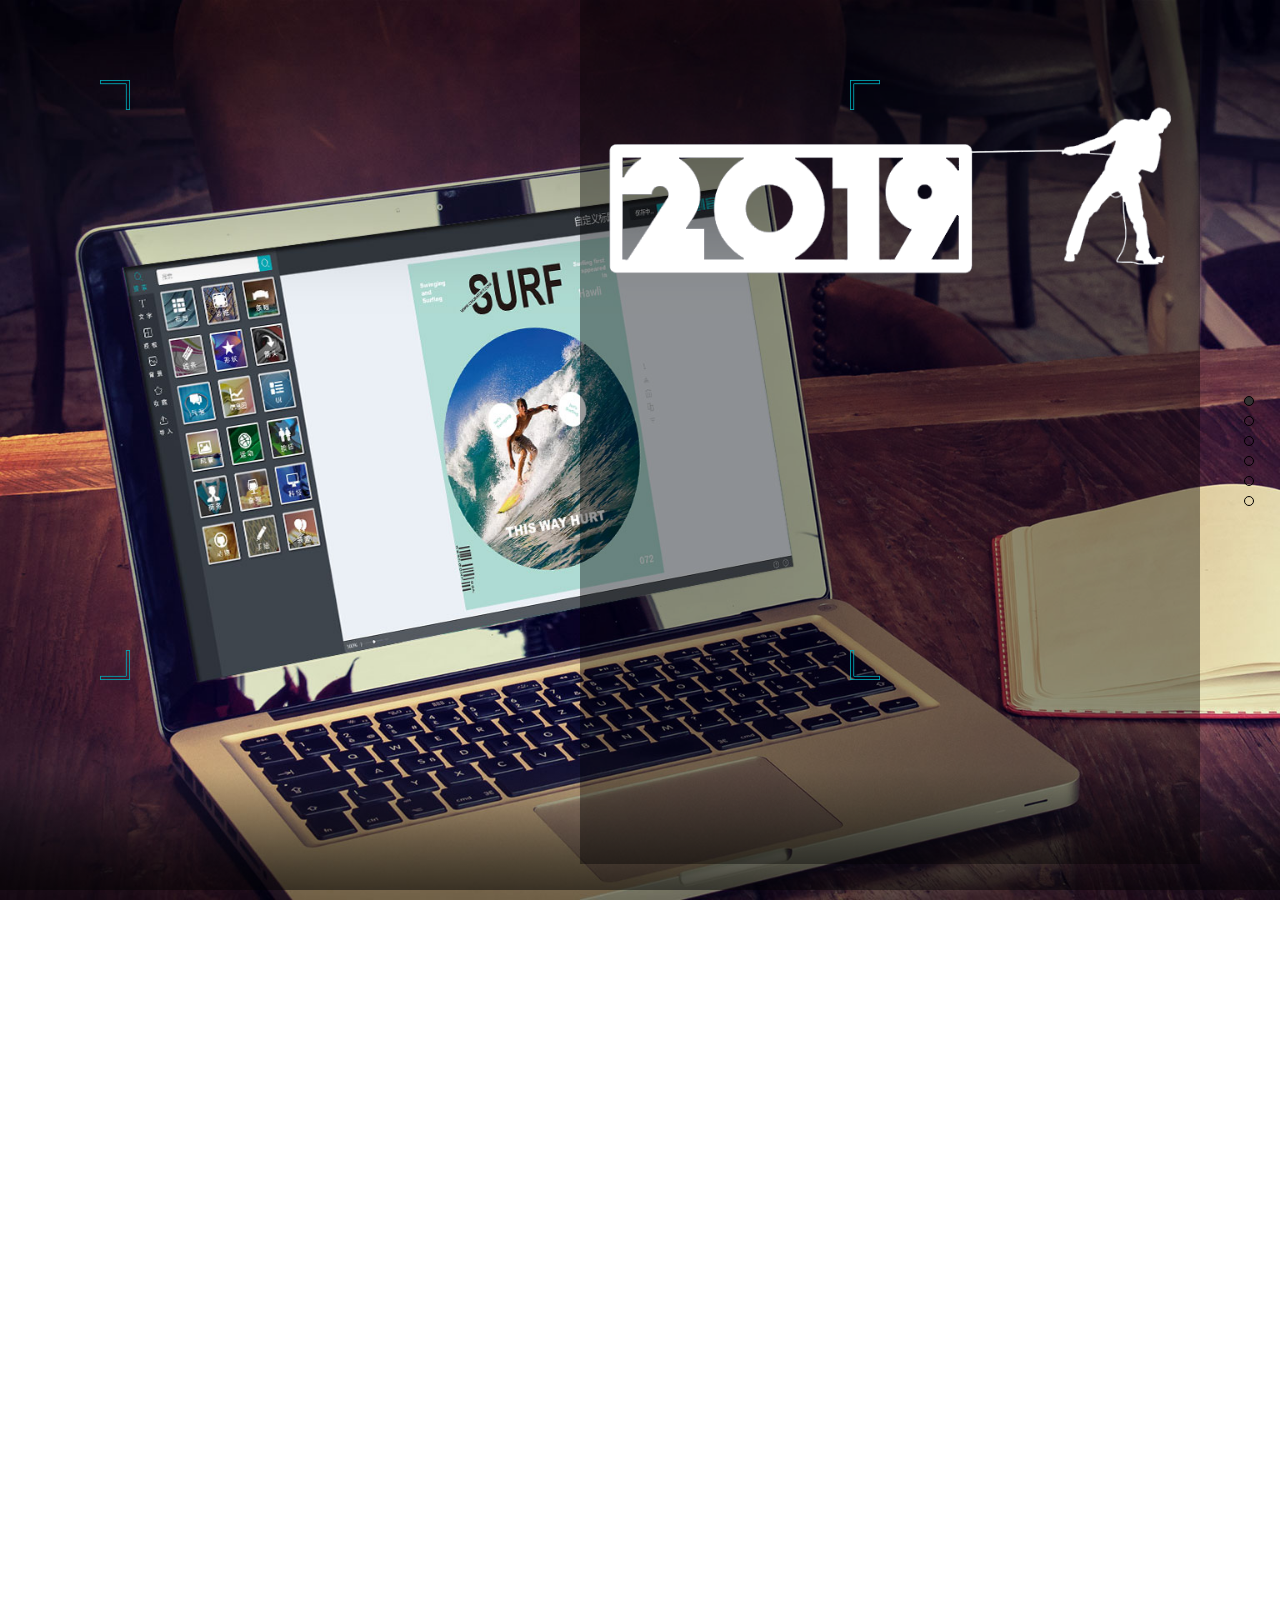
<file: fullpage_pro/index.html>
<!DOCTYPE html>
<html lang="en">

<head>
    <meta charset="UTF-8">
    <meta name="viewport" content="width=device-width, initial-scale=1.0">
    <meta http-equiv="X-UA-Compatible" content="ie=edge">
    <title>Document</title>

    <!-- 导入fullapge.css -->
    <link rel="stylesheet" href="css/fullpage.css">
    <!-- jQuery -->
    <script src="js/jquery.min.js"></script>
    <!-- fullpage.js -->
    <script src="js/jquery.fullPage.min.js"></script>
    <!-- index.js -->
    <script src="js/index.js"></script>
    <!-- index.css -->
    <link rel="stylesheet" href="css/index.css">

</head>

<body>
    <div id="ddd">
        <!-- 第一页start -->
        <div class="section section1">
            <div class="one">
                <div class="lpage1img1 lpage1">
                    <img src="images/1.png" alt="">
                </div>
                <div class="lpage1img2 lpage1">
                    <img src="images/2.png" alt="">

                </div>
                <div class="lpage1img3 lpage1">
                    <img src="images/3.png" alt="">

                </div>
                <div class="lpage1img4 lpage1">
                    <img src="images/4.png" alt="">

                </div>
                <div class="lpage1Right adjustAuto">
                    <div class="logo adjustAuto"><img src="images/logo1.png" alt=""></div>
                    <div class="lpage1text1">
                        <h2 style="display: none;">贴近你的创意</h2>
                    </div>
                    <div class="lpage1text2 ">
                        <p class="adjustAutoText" style="display: none;">
                            从未想象的简单与有趣，给你全新的线上设计体验，随时随地开启设计，呈现你的创意和想法。
                        </p>
                    </div>
                    <div class="lpage1login">
                        <a href="#" target="_blank">
                            <div class="sign">
                                注&nbsp;&nbsp;&nbsp;册
                            </div>
                        </a>
                        <a href="#" target="_blank">
                            <div class="login">
                                登&nbsp;&nbsp;&nbsp;录
                            </div>
                        </a>
                    </div>
                </div>
                <div class="lpage1bottom adjustAuto"></div>
            </div>
        </div>
        <!-- 第一页 end -->
        <!-- 。。。。。。。。。。。。。。。。。。。。。。。。。。。。。。。。。。。。。。。。。。。。。。。。。。。。。。。。。。。。。。。。。。。。。。。。。。。。。。 -->
        <!-- 第二页start -->
        <div class="section section2">
            <div class="two">
                <div class="lpage2bg">
                    <div class="lpage2text1 adjustAutoText">
                        创造丰富的作品</div>
                    <div class="lpage2text2 adjustAutoText">
                        不让复杂的设计软件拘束你的创意，用最简单有趣的方式制作海报、ppt、信息图、贺卡、名片等所有你想要的一切。<br>也包括我！！！
                        <br>&nbsp;&nbsp;&nbsp;&nbsp;&nbsp;&nbsp;&nbsp;&nbsp;&nbsp;&nbsp;&nbsp;&nbsp;&nbsp;&nbsp;&nbsp;&nbsp;&nbsp;&nbsp;
                        &nbsp;&nbsp;&nbsp;&nbsp;&nbsp;&nbsp;&nbsp;&nbsp;&nbsp;&nbsp;&nbsp;&nbsp;&nbsp;&nbsp;&nbsp;&nbsp;&nbsp;&nbsp;&nbsp;
                        &nbsp;&nbsp;&nbsp;&nbsp;&nbsp;&nbsp;&nbsp;&nbsp;&nbsp;&nbsp;&nbsp;&nbsp;&nbsp;&nbsp;&nbsp;&nbsp;&nbsp;&nbsp;&nbsp;
                        &nbsp;&nbsp;&nbsp;&nbsp;&nbsp;&nbsp;&nbsp;&nbsp;&nbsp;&nbsp;&nbsp;&nbsp;&nbsp;lvxiaoran</div>
                    <div class="lpage2img1 pageImg">
                        <img src="images/22.png"></div>
                    <div class="lpage2img2 pageImg">
                        <img src="images/1(1).png"></div>
                </div>
            </div>

        </div>
        <!-- 第二页 end -->
        <!-- 。。。。。。。。。。。。。。。。。。。。。。。。。。。。。。。。。。。。。。。。。。。。。。。。。。。。。。。。。。。。。。。。。。。。。。。。。。。。。。 -->
        <!-- 第三页start -->
        <div class="section section3">
            <div class="three">
                <div class="lpage3bg adjustAuto">
                    <div class="lpage3text1 adjustAutoText">
                        简单的拖拉拽</div>
                    <div class="lpage3text2 adjustAutoText">
                        搜索你需要的素材，通过拖拉拽即可完成素材的挑选与使用，这一切不需要下载任何插件或文件，让你更专注于自己的创意。</div>
                    <div class="lpage3img1 pageImg adjustAuto"> <img src="images/1(2).png"></div>
                    <div class="lpage3img2 pageImg adjustAuto"> <img src="images/2(1).png"></div>
                    <div class="lpage3img3 pageImg adjustAuto"> <img src="images/3(1).png"></div>
                    <div class="lpage3img4 page4Img adjustAuto"> <img src="images/4(1).png"></div>
                </div>
            </div>
        </div>
        <!-- 第三页 end -->
        <!-- 。。。。。。。。。。。。。。。。。。。。。。。。。。。。。。。。。。。。。。。。。。。。。。。。。。。。。。。。。。。。。。。。。。。。。。。。。。。。。。 -->
        <!-- 第四页start -->
        <div class="section section4">
            <div class="fore">
                <div class="lpage4bg adjustAuto">
                    <div class="lpage4text1 adjustAutoText">
                        免费与尽情</div>
                    <div class="lpage4text2 adjustAutoText">
                        创客贴为你提供大量免费的无背景图片、高质量的摄影图片、网络字体、背景、模板等素材，方便你自由创意。上传自己的素材到云端，无论何时何地都能使用，再也不用担心找不到素材。</div>
                    <!-- 箭头 -->
                    <div class="lpage4img1 pageImg adjustAuto">
                        <img src="images/1(3).png">
                    </div>
                    <!-- 咖啡 -->
                    <div class="lpage4img2 pageImg adjustAuto">
                        <img src="images/2(2).png">
                    </div>
                    <!-- 眼镜 -->
                    <div class="lpage4img3 pageImg adjustAuto">
                        <img src="images/5(1).png">
                    </div>
                    <!-- 书 -->
                    <div class="lpage4img4 pageImg adjustAuto">
                        <img src="images/6(1).png">
                    </div>
                    <!-- 电脑 -->
                    <div class="lpage4img5 page5Img adjustAuto">
                        <img src="images/8.png">
                    </div>
                    <!-- 屏幕 -->
                    <div class="lpage4img6 page6Img adjustAuto">
                        <img src="images/9.png">
                    </div>
                    <!-- 圆图 -->
                    <div class="lpage4img7 page7Img adjustAuto">
                        <img src="images/10.png">
                    </div>
                </div>
            </div>
        </div>
        <!-- 第四页 end -->
        <!-- 。。。。。。。。。。。。。。。。。。。。。。。。。。。。。。。。。。。。。。。。。。。。。。。。。。。。。。。。。。。。。。。。。。。。。。。。。。。。。。 -->
        <!-- 第五页start -->
        <div class="section section5">
            <div class="five">
                <div class="lpage5bottom adjustAuto">
                </div>
                <div class="lpage5text1 adjustAutoText">
                    PRINT &amp; SHARE<br>输出分享
                </div>
                <div class="lpage5text2 adjustAutoText">
                    你可以分享设计到社交网络，富媒体的设计分享，让创意的展现不再是二维的世界；也可以输出成格式文件，平台为你提供高清的png、pdf格式输出，无论是传输还是打印印刷都将轻松实现。
                </div>
                <!-- 电脑 -->
                <div class="lpage5img1 pageImg adjustAuto">
                    <img src="images/1(4).png"></div>
                <!-- 电脑壁纸 -->
                <div class="lpage5img2 pageImg adjustAuto">
                    <img src="images/2(3).png"></div>
                <!-- 手机 -->
                <div class="lpage5img3 pageImg adjustAuto">
                    <img src="images/3(2).png"></div>
                <!-- 打印机 -->
                <div class="lpage5img4 pageImg adjustAuto">
                    <img src="images/4(2).png"></div>
                <!-- 箭头 -->
                <div class="lpage5img5 pageImg adjustAuto">
                    <img src="images/5(2).png"></div>
            </div>
        </div>
        <!-- 第五页 end -->
        <!-- 。。。。。。。。。。。。。。。。。。。。。。。。。。。。。。。。。。。。。。。。。。。。。。。。。。。。。。。。。。。。。。。。。。。。。。。。。。。。。。 -->
        <!-- 第六页start -->
        <div class="section section6">
            <div class="six">
                <div class="lpage6top adjustAuto"></div>
                <!-- 左上 -->
                <div class="lpage6img1 page6img adjustAuto">
                    <img src="images/2(4).png">
                </div>
                <!-- 左下 -->
                <div class="lpage6img2 page6img adjustAuto">
                    <img src="images/1(5).png">
                </div>
                <!-- 右上 -->
                <div class="lpage6img3 page6img adjustAuto">
                    <img src="images/4(3).png">
                </div>
                <!-- 右下 -->
                <div class="lpage6img4 page6img adjustAuto">
                    <img src="images/3(3).png">
                </div>
                <!-- 圆圈 -->
                <div class="lpage6img5 page6img adjustAuto">
                    <img src="images/5(3).png">
                </div>
                <!-- start -->
                <div class="lpage6img6 page6img adjustAuto">
                    <img src="images/6(2).png">
                </div>
                <!-- 开启设计 -->
                <div class="lpage6img7 page6img adjustAuto">
                    <img src="images/7(1).png">
                </div>
                <div class="lpage6bottom adjustAuto"></div>
            </div>
        </div>
        <!-- 第六页 end -->
        <!-- 。。。。。。。。。。。。。。。。。。。。。。。。。。。。。。。。。。。。。。。。。。。。。。。。。。。。。。。。。。。。。。。。。。。。。。。。。。。。。。 -->

    </div>


    <script>

    </script>
</body>

</html>
</file>
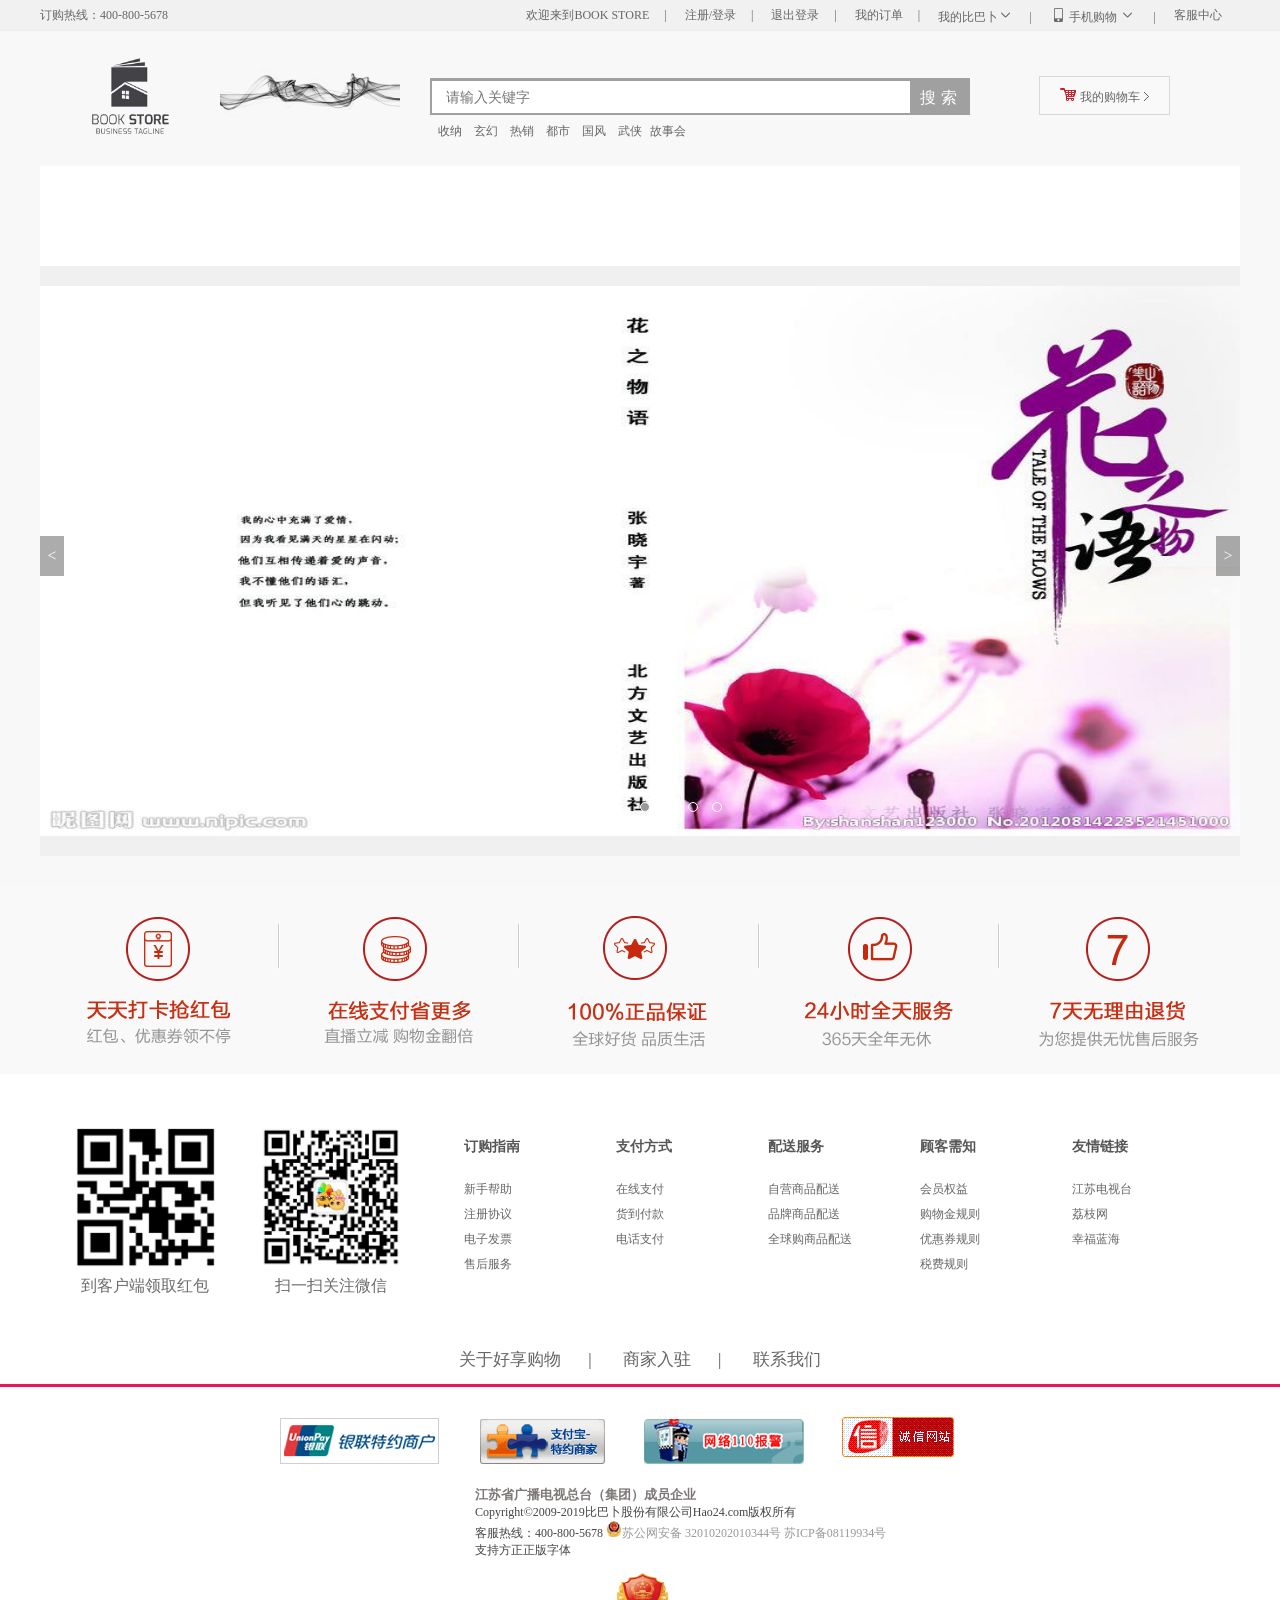
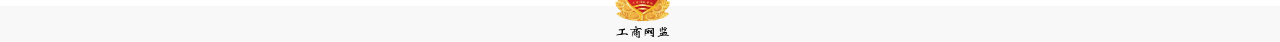
<file: MySql_pro/bookHtml/book-index.html>
<!DOCTYPE html>
<html lang="en">

<head>
    <meta charset="UTF-8">
    <meta name="viewport" content="width=device-width, initial-scale=1.0">
    <meta http-equiv="X-UA-Compatible" content="ie=edge">
    <title>book-index</title>
    <link rel="stylesheet" href="css/iconfont.css"><!-- 小图标 -->
    <link rel="stylesheet" href="./css/book-index.css">
    <link rel="stylesheet" href="css/common.css">
    <script src="js/book-index.js"></script>
    <script src="js/jquery.min.js"></script>

</head>

<body>
    <!--topbar-->
    <div id="topbar">
        <div class="topbar">
            <div class="topbar_left">订购热线：400-800-5678</div>
            <div class="topbar_right">
                <ul>
                    <li>
                        <p>欢迎来到BOOK STORE<span>|</span></p>
                    </li>
                    <!-- 登录注册超链接 -->
                    <li><a id="log" href="./membe.html">注册/登录</a><span>|</span>
                    </li>
                    <li><a id="delCookie" href="#">退出登录</a><span>|</span></li>
                    <li><a href="#">我的订单</a><span>|</span></li>
                    <li><a href="#">我的比巴卜</a><i class="iconfont icon-jiantou"></i><span>|</span>
                        <div class="list l1">
                            <a href="#"> 我的购物金</a><br>
                            <a href="#"> 我的优惠券</a><br>
                            <a href="#"> 我的积分卡</a><br>
                            <a href="#"> 我的暂存款</a>
                        </div>
                    </li>
                    <li>
                        <a href="#"><i class="iconfont icon-shouji"></i></a>
                        <a href="#">手机购物</a>
                        <i class="iconfont icon-jiantou"></i>
                        <span>|</span>
                        <div class="list l2">
                            <img src="images/topbar.jpg" alt="">
                            <p>扫一扫，下载客户端</p>
                        </div>
                    </li>
                    <li><a href="#">客服中心</a></li>
                </ul>

            </div>
        </div>
    </div>
    <!--topbar end-->

    <!-- header-->
    <div class="header">
        <div class="logo_box">
            <a href="#"><img class="header1" src="images/header1.png" alt="比巴卜" title="比巴卜"></a>
            <a href="#"><img class="header2" src="images/header2.png" alt="匠心依旧，品质惠享" title="匠心依旧，品质惠享"></a>
        </div>
        <div class="search_box">
            <div class="search">
                <form action="" method="post">
                    <input type="text" placeholder="请输入关键字" style="outline:none" id="serch">
                    <input type="submit" value="搜索">
                </form>

                <p class="key_word">
                    <a href="#">收纳</a> <a href="#">玄幻</a>
                    <a href="#">热销</a> <a href="#">都市</a>
                    <a href="#">国风</a> <a href="#">武侠</a><a href="#">故事会</a>
                </p>
            </div>
        </div>
        <div class="car_box">
            <div class="i_cart">
                <i class="ic_left"></i>
                <a href="cart.html">我的购物车</a><!-- 购物车超链接-->
                <i class="ic_right"></i>
            </div>
            <div class="car_submenu">
                <img src="images/header3.png" alt="">
                <p> 您的购物车已经饿扁了，快去逛逛吧</p>

            </div>

        </div>
        <div style="clear:both"></div>
    </div>
    <!--header end -->

    <!-- con -->
    <div id="box">
        <div class="bookClassify">
            <!-- 书籍分类内容 -->
        </div>

        <!-- banner -->
        <div class="outer">
            <ul class="img">
                <li><a><img src="images/4.png"></a></li>
                <li><a><img src="images/2.png"></a></li>
                <li><a><img src="images/3.png"></a></li>
                <li><a><img src="images/1.png"></a></li>
            </ul>


            <ul class="num">
                <li class="current"></li>
                <li></li>
                <li></li>
                <li></li>
            </ul>

            <div class="left_btn btn">
                <</div> <div class="right_btn btn">>
            </div>
        </div>
        <!-- banner end -->

        <div class="list">
            <ul id="p_ul">

            </ul>
        </div>
    </div>
    <!-- con end -->

    <!-- footer -->
    <div id="footer">
        <div class="footer_service">
            <!--footer end-->
            <ul>
                <li style="background:none;"><i><img src="images/footer_service_1.png"></i></li>
                <li><i><img src="images/footer_service_2.png"></i></li>
                <li><i><img src="images/footer_service_3.png"></i></li>
                <li><i><img src="images/footer_service_4.png"></i></li>
                <li><i><img src="images/footer_service_5.png"></i></li>
            </ul>

        </div>

        <div class="footer_infor">
            <div class="footer_infor_left">
                <span><img src="images/app_code.jpg">到客户端领取红包</span>
                <span class="wechart"><img src="images/wechart_code.jpg">扫一扫关注微信</span>
            </div>
            <ul class="footer_infor_right">
                <li class="footer_infor_title">订购指南</li>
                <li><a href="service.html">新手帮助</a></li>
                <!--新手帮助超链接-->
                <li><a href="#">注册协议</a></li>
                <li><a href="#">电子发票</a></li>
                <li><a href="#">售后服务</a></li>
            </ul>
            <ul class="footer_infor_right">
                <li class="footer_infor_title">支付方式</li>
                <li><a href="#">在线支付</a></li>
                <li><a href="#">货到付款</a></li>
                <li><a href="#">电话支付</a></li>
            </ul>
            <ul class="footer_infor_right">
                <li class="footer_infor_title">配送服务</li>
                <li><a href="#">自营商品配送</a></li>
                <li><a href="#">品牌商品配送</a></li>
                <li><a href="#">全球购商品配送</a></li>
            </ul>
            <ul class="footer_infor_right">
                <li class="footer_infor_title">顾客需知</li>
                <li><a href="#">会员权益</a></li>
                <li><a href="#">购物金规则</a></li>
                <li><a href="#">优惠券规则</a></li>
                <li><a href="#">税费规则</a></li>
            </ul>
            <ul class="footer_infor_right">
                <li class="footer_infor_title">友情链接</li>
                <li><a href="#">江苏电视台</a></li>
                <li><a href="#">荔枝网</a></li>
                <li><a href="#">幸福蓝海</a></li>
            </ul>


        </div>

        <div class="footer_bt">
            <div class="footer_links">
                <!--友情链接-->
                <a href="#">关于好享购物</a><span>|</span>
                <a href="#">商家入驻</a><span>|</span>
                <a href="#">联系我们</a>
            </div>
            <div class="footer_line">
                <!--背景线-->

            </div>
            <div class="footer_authentication">
                <!--证明文件-->
                <a href="#"><img width: 165px height: 48px src="images/link_yinlian.gif" alt="银联"></a>
                <a href="#"><img width: 127px height: 48px src="images/zhifubao.gif" alt="支付宝"></a>
                <a href="#"><img width: 162px height: 48px src="images/jingwei.gif" alt="警卫"></a>
                <a href="#"><img width: 112px height: 40px src="images/szfw_cert.gif" alt="诚信"></a>
            </div>
            <div class="footer_copyrights">
                <!-- <div class="copyrights_left">
                    <img width="136" height="50" title="版权所有" alt="版权所有" src="images/footer_copyrights.jpg">
                </div> -->
                <div class="copyrights_right">
                    <strong class="copy_strong"
                        style="font-size: 13px; color: #7d7777;font-weight: bold;height: 18px; line-height: 18px;">江苏省广播电视总台（集团）成员企业</strong>
                    <p> Copyright©2009-2019比巴卜股份有限公司Hao24.com版权所有 </p>
                    <p>
                        客服热线：400-800-5678
                        <a href="#"><img style="width:16px;height: 16px;" src="images/footer_jh.png">苏公网安备
                            32010202010344号</a>
                        <a href="#">苏ICP备08119934号</a>
                    </p>
                    <p>支持方正正版字体</p>
                </div>
            </div>

            <!--版权信息-->
            <div class="" style="margin:10px auto 18px auto;width:50px;height:65px">
                <a href="#">
                    <img src="images/ebsIcon.png" width="55" height="65">
                </a>
            </div>

        </div>
    </div>
    <!-- footer end -->


    <!-- 遮罩层 -->
    <div class="mask"></div>
    <div class="popWindow">
        <h2>不登录还想看？小样儿^v^</h2>
        <div id="okBtn">X</div>
    </div>

</body>

</html>
</file>
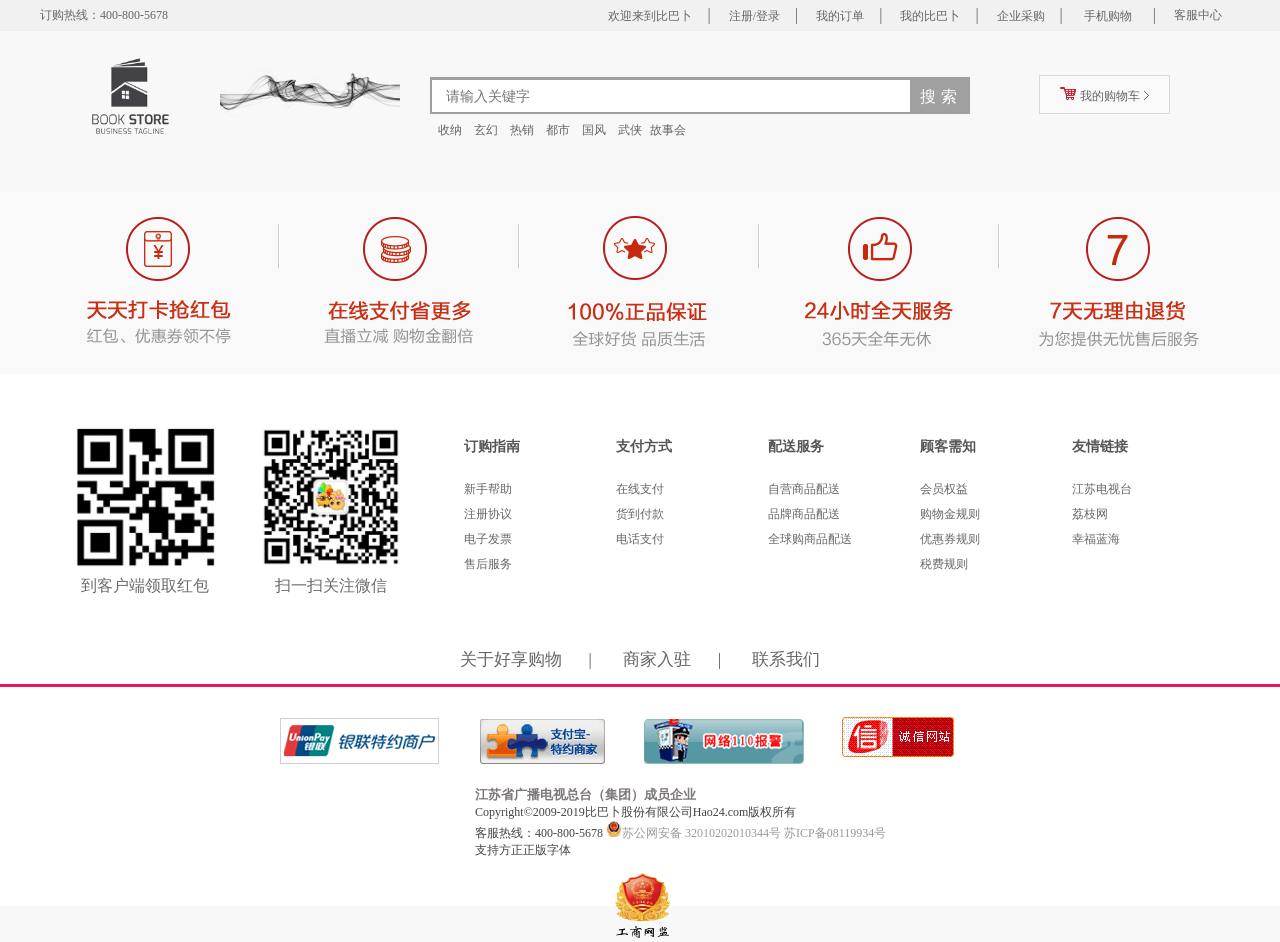
<file: MySql_pro/bookHtml/book_list1.html>
<!DOCTYPE html>
<html lang="en">

<head>
    <meta charset="UTF-8">
    <meta name="viewport" content="width=device-width, initial-scale=1.0">
    <meta http-equiv="X-UA-Compatible" content="ie=edge">
    <title>Document</title>
    <link rel="stylesheet" href="css/book_list1.css">
    <link rel="stylesheet" href="css/common.css">
</head>

<body>

    <!--topbar-->
    <div id="topbar">
        <div class="topbar">
            <div class="topbar_left">订购热线：400-800-5678</div>
            <div class="topbar_right">
                <ul>
                    <li>
                        <p>欢迎来到比巴卜<span>|</span></p>
                    </li>
                    <!-- 登录注册超链接 -->
                    <li><a id="log" href="./membe.html">注册/登录</a><span>|</span>
                    </li>
                    <li><a href="#">我的订单</a><span>|</span></li>
                    <li><a href="#">我的比巴卜</a><i class="iconfont icon-jiantou"></i><span>|</span>
                        <div class="list l1">
                            <a href="#"> 我的购物金</a><br>
                            <a href="#"> 我的优惠券</a><br>
                            <a href="#"> 我的积分卡</a><br>
                            <a href="#"> 我的暂存款</a>
                        </div>
                    </li>
                    <li><a href="#">企业采购</a><span>|</span></li>
                    <li>
                        <a href="#"><i class="iconfont icon-shouji"></i></a>
                        <a href="#">手机购物</a>
                        <i class="iconfont icon-jiantou"></i>
                        <span>|</span>
                        <div class="list l2">
                            <img src="images/topbar.jpg" alt="">
                            <p>扫一扫，下载客户端</p>
                        </div>
                    </li>
                    <li><a href="#">客服中心</a></li>
                </ul>

            </div>
        </div>
    </div>
    <!--topbar end-->

    <!-- header-->
    <div class="header">
        <div class="logo_box">
            <a href="#"><img class="header1" src="images/header1.png" alt="比巴卜" title="比巴卜"></a>
            <a href="#"><img class="header2" src="images/header2.png" alt="匠心依旧，品质惠享" title="匠心依旧，品质惠享"></a>
        </div>
        <div class="search_box">
            <div class="search">
                <form action="" method="post">
                    <input type="text" placeholder="请输入关键字" style="outline:none" id="serch">
                    <input type="submit" value="搜索">
                </form>

                <p class="key_word">
                    <a href="#">收纳</a> <a href="#">玄幻</a>
                    <a href="#">热销</a> <a href="#">都市</a>
                    <a href="#">国风</a> <a href="#">武侠</a><a href="#">故事会</a>
                </p>
            </div>
        </div>
        <div class="car_box">
            <div class="i_cart">
                <i class="ic_left"></i>
                <a href="cart.html">我的购物车</a><!-- 购物车超链接-->
                <i class="ic_right"></i>
            </div>
            <div class="car_submenu">
                <img src="images/header3.png" alt="">
                <p> 您的购物车已经饿扁了，快去逛逛吧</p>

            </div>

        </div>
        <div style="clear:both"></div>
    </div>
    <!--header end -->

    <div id="p_box">
        <ul id="p_ul">

        </ul>
    </div>

    <!-- footer -->
    <div id="footer">
        <div class="footer_service">
            <!--footer end-->
            <ul>
                <li style="background:none;"><i><img src="images/footer_service_1.png"></i></li>
                <li><i><img src="images/footer_service_2.png"></i></li>
                <li><i><img src="images/footer_service_3.png"></i></li>
                <li><i><img src="images/footer_service_4.png"></i></li>
                <li><i><img src="images/footer_service_5.png"></i></li>
            </ul>

        </div>

        <div class="footer_infor">
            <div class="footer_infor_left">
                <span><img src="images/app_code.jpg">到客户端领取红包</span>
                <span class="wechart"><img src="images/wechart_code.jpg">扫一扫关注微信</span>
            </div>
            <ul class="footer_infor_right">
                <li class="footer_infor_title">订购指南</li>
                <li><a href="service.html">新手帮助</a></li>
                <!--新手帮助超链接-->
                <li><a href="#">注册协议</a></li>
                <li><a href="#">电子发票</a></li>
                <li><a href="#">售后服务</a></li>
            </ul>
            <ul class="footer_infor_right">
                <li class="footer_infor_title">支付方式</li>
                <li><a href="#">在线支付</a></li>
                <li><a href="#">货到付款</a></li>
                <li><a href="#">电话支付</a></li>
            </ul>
            <ul class="footer_infor_right">
                <li class="footer_infor_title">配送服务</li>
                <li><a href="#">自营商品配送</a></li>
                <li><a href="#">品牌商品配送</a></li>
                <li><a href="#">全球购商品配送</a></li>
            </ul>
            <ul class="footer_infor_right">
                <li class="footer_infor_title">顾客需知</li>
                <li><a href="#">会员权益</a></li>
                <li><a href="#">购物金规则</a></li>
                <li><a href="#">优惠券规则</a></li>
                <li><a href="#">税费规则</a></li>
            </ul>
            <ul class="footer_infor_right">
                <li class="footer_infor_title">友情链接</li>
                <li><a href="#">江苏电视台</a></li>
                <li><a href="#">荔枝网</a></li>
                <li><a href="#">幸福蓝海</a></li>
            </ul>


        </div>

        <div class="footer_bt">
            <div class="footer_links">
                <!--友情链接-->
                <a href="#">关于好享购物</a><span>|</span>
                <a href="#">商家入驻</a><span>|</span>
                <a href="#">联系我们</a>
            </div>
            <div class="footer_line">
                <!--背景线-->

            </div>
            <div class="footer_authentication">
                <!--证明文件-->
                <a href="#"><img width: 165px height: 48px src="images/link_yinlian.gif" alt="银联"></a>
                <a href="#"><img width: 127px height: 48px src="images/zhifubao.gif" alt="支付宝"></a>
                <a href="#"><img width: 162px height: 48px src="images/jingwei.gif" alt="警卫"></a>
                <a href="#"><img width: 112px height: 40px src="images/szfw_cert.gif" alt="诚信"></a>
            </div>
            <div class="footer_copyrights">
                <!-- <div class="copyrights_left">
                        <img width="136" height="50" title="版权所有" alt="版权所有" src="images/footer_copyrights.jpg">
                    </div> -->
                <div class="copyrights_right">
                    <strong class="copy_strong"
                        style="font-size: 13px; color: #7d7777;font-weight: bold;height: 18px; line-height: 18px;">江苏省广播电视总台（集团）成员企业</strong>
                    <p> Copyright©2009-2019比巴卜股份有限公司Hao24.com版权所有 </p>
                    <p>
                        客服热线：400-800-5678
                        <a href="#"><img style="width:16px;height: 16px;" src="images/footer_jh.png">苏公网安备
                            32010202010344号</a>
                        <a href="#">苏ICP备08119934号</a>
                    </p>
                    <p>支持方正正版字体</p>
                </div>
            </div>

            <!--版权信息-->
            <div class="" style="margin:10px auto 18px auto;width:50px;height:65px">
                <a href="#">
                    <img src="images/ebsIcon.png" width="55" height="65">
                </a>
            </div>

        </div>
    </div>
    <!-- footer end -->
    <script src="js/book_list1.js"></script>
</body>

</html>
</file>
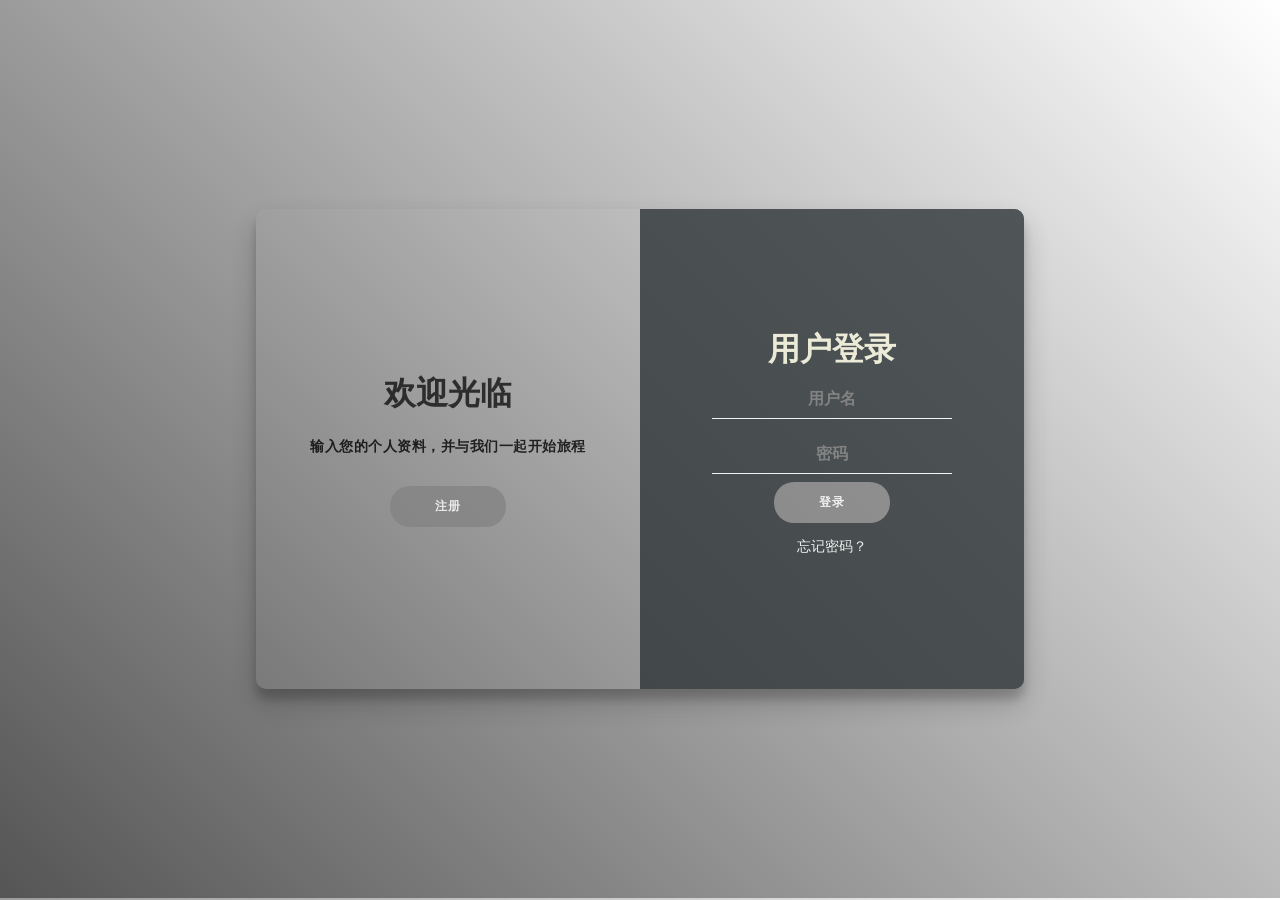
<file: MySql_pro/bookHtml/membe.html>
<!DOCTYPE html>
<html lang="en">

<head>
  <meta charset="UTF-8">
  <meta name="viewport" content="width=device-width, initial-scale=1.0">
  <meta http-equiv="X-UA-Compatible" content="ie=edge">
  <title>membe</title>
  <link rel="stylesheet" href="css/membe.css">
</head>

<body>
  <div class="error"></div>
  <div class="container right-panel-active" id="container">
    <div class="form-container sign-up-container">
      <form action="#">
        <h1 class="h1">用户登录</h1>
        <input type="text" placeholder="用户名" class="L_username" autocomplete="off">
        <span class="error_tip"></span>
        <input type="password" placeholder="密码" class="L_userPassword">
        <span class="error_tip"></span>
        <button type="button" id="sig_btn">登录</button>
        <a href="./modifyPwd.html" class="modifyPwd"><span>忘记密码？</span></a>
      </form>
    </div>

    <div class="form-container sign-in-container">
      <form action="#">
        <h1 class="h1">用户注册</h1>
        <input type="text" placeholder="用户名" id="username" autocomplete="off">
        <span class="error_tip"></span>
        <input type="password" placeholder="密码" id="userPassword">
        <span class="error_tip"></span>
        <input type="phone" placeholder="手机" id="userPhone" autocomplete="off">
        <span class="error_tip"></span>
        <input type="email" placeholder="邮箱" id="userEmail" autocomplete="off">
        <span class="error_tip"></span>
        <div class="xiao-userGender-input">
          <input type="radio" id="userGender_01" name="userGender" value="男" checked="checked" />男
          <input type="radio" id="userGender_02" name="userGender" value="女" />女
        </div>
        <button type="button" id="login_btn">注册</button>
      </form>

    </div>

    <div class="overlay-container">
      <div class="overlay">
        <div class="overlay-panel overlay-left">
          <h1>欢迎光临</h1>
          <p>输入您的个人资料，并与我们一起开始旅程</p>
          <button type="button" class="ghost" id="signIn">注册</button>
        </div>
        <div class="overlay-panel overlay-right">
          <h1>欢迎回来</h1>
          <p>与我们保持联系请登录您的个人信息</p>
          <button type="button" class="ghost" id="signUp">登录</button>
        </div>
      </div>
    </div>
  </div>
  <script src="js/membe.js"></script>

  <script src="js/log_reg.js"></script>
  <script src="js/jquery.min.js"></script>

</body>

</html>
</file>
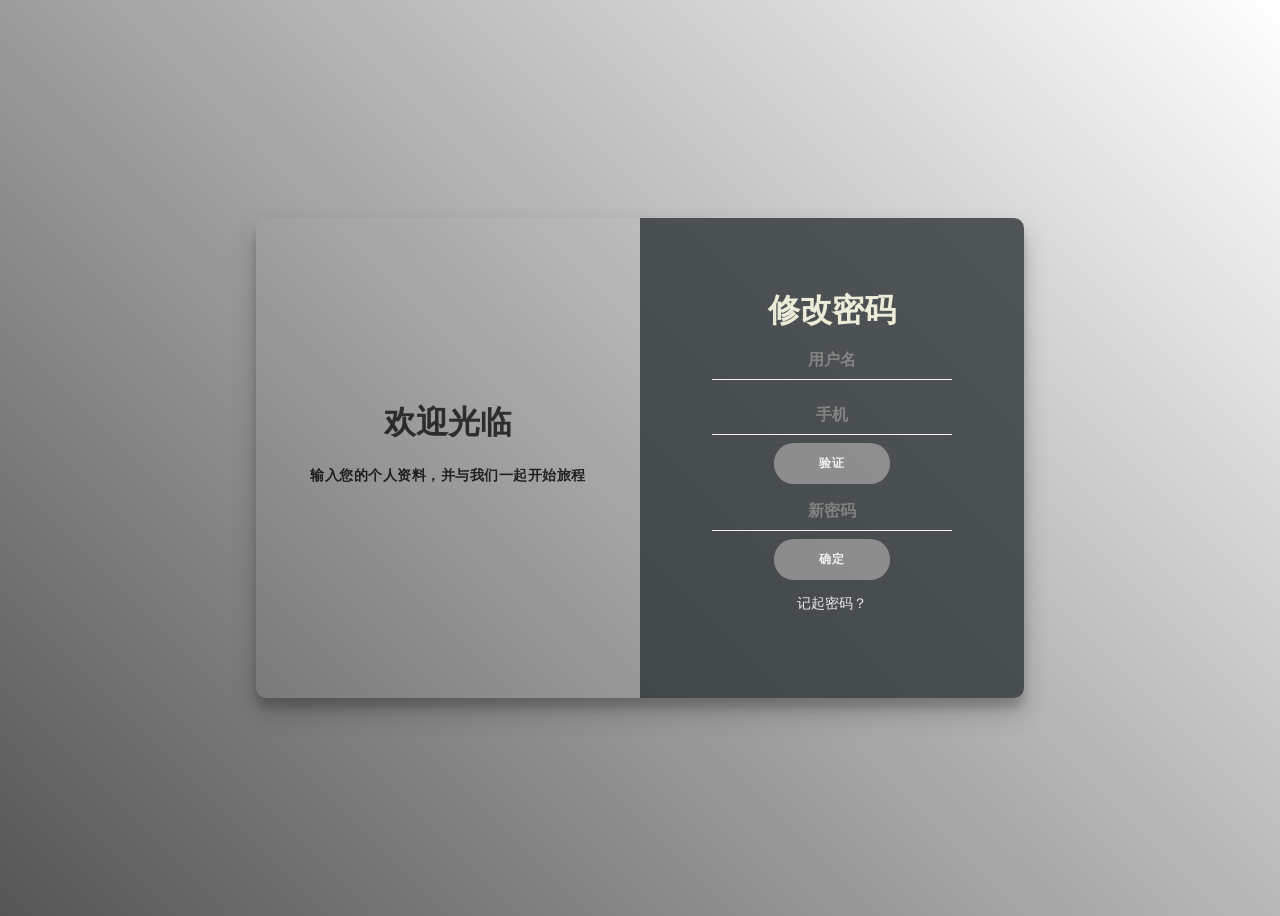
<file: MySql_pro/bookHtml/modifyPwd.html>
<!DOCTYPE html>
<html lang="en">

<head>
    <meta charset="UTF-8">
    <meta name="viewport" content="width=device-width, initial-scale=1.0">
    <meta http-equiv="X-UA-Compatible" content="ie=edge">
    <link rel="stylesheet" href="css/modifyPwd.css">
    <title>modifyPwd</title>
</head>

<body>
    <div class="error"></div>
    <div class="container right-panel-active" id="container">
        <div class="form-container sign-up-container">
            <form action="#">
                <h1 class="h1">修改密码</h1>
                <input type="text" placeholder="用户名" id="username" autocomplete="off">
                <span class="error_tip"></span>
                <input type="phone" placeholder="手机" id="userPhone" autocomplete="off">
                <span class="error_tip"></span>
                <button type="button" id="v_btn">验证</button>
                <input type="password" placeholder="新密码" id="userPassword" disabled="">
                <span class="error_tip"></span>
                <button type="button" id="sig_btn">确定</button>
                <a href="./membe.html" class="modifyPwd"><span>记起密码？</span></a>
            </form>
        </div>

        <div class="overlay-container">
            <div class="overlay">
                <div class="overlay-panel overlay-left">
                    <h1>欢迎光临</h1>
                    <p>输入您的个人资料，并与我们一起开始旅程</p>
                </div>

            </div>
        </div>
    </div>
    <script src="js/modifyPwd.js"></script>
    <script src="js/jquery.min.js"></script>

</body>

</html>
</file>
<file: fullpage_pro/css/fullpage.css>
/**
 * fullPage 2.4.6
 * https://github.com/alvarotrigo/fullPage.js
 * MIT licensed
 *
 * Copyright (C) 2013 alvarotrigo.com - A project by Alvaro Trigo
 */
 html, body {
  margin: 0;
  padding: 0;
  overflow:hidden;

  /*Avoid flicker on slides transitions for mobile phones #336 */
  -webkit-tap-highlight-color: rgba(0,0,0,0);
}
#superContainer {
  height: 100%;
  position: relative;

  /* Touch detection for Windows 8 */
  -ms-touch-action: none;

  /* IE 11 on Windows Phone 8.1*/
  touch-action: none;
}
.fp-section {
  position: relative;
  -webkit-box-sizing: border-box; /* Safari<=5 Android<=3 */
  -moz-box-sizing: border-box; /* <=28 */
  box-sizing: border-box;
}
.fp-slide {
  float: left;
}
.fp-slide, .fp-slidesContainer {
  height: 100%;
  display: block;
}
.fp-slides {
  z-index:1;
  height: 100%;
  overflow: hidden;
  position: relative;
  -webkit-transition: all 0.3s ease-out; /* Safari<=6 Android<=4.3 */
  transition: all 0.3s ease-out;
}
.fp-section.fp-table, .fp-slide.fp-table {
  display: table;
  table-layout:fixed;
  width: 100%;
}
.fp-tableCell {
  display: table-cell;
  vertical-align: middle;
  width: 100%;
  height: 100%;
}
.fp-slidesContainer {
  float: left;
  position: relative;
}
.fp-controlArrow {
  position: absolute;
  z-index: 4;
  top: 50%;
  cursor: pointer;
  width: 0;
  height: 0;
  border-style: solid;
  margin-top: -38px;
}
.fp-controlArrow.fp-prev {
  left: 15px;
  width: 0;
  border-width: 38.5px 34px 38.5px 0;
  border-color: transparent #fff transparent transparent;
}
.fp-controlArrow.fp-next {
  right: 15px;
  border-width: 38.5px 0 38.5px 34px;
  border-color: transparent transparent transparent #fff;
}
.fp-scrollable {
  overflow: scroll;

}
.fp-notransition {
  -webkit-transition: none !important;
  transition: none !important;
}
#fp-nav {
  position: fixed;
  z-index: 100;
  margin-top: -32px;
  top: 50%;
  opacity: 1;
}
#fp-nav.right {
  right: 17px;
}
#fp-nav.left {
  left: 17px;
}
.fp-slidesNav{
  position: absolute;
  z-index: 4;
  left: 50%;
  opacity: 1;
}
.fp-slidesNav.bottom {
  bottom: 17px;
}
.fp-slidesNav.top {
  top: 17px;
}
#fp-nav ul,
.fp-slidesNav ul {
margin: 0;
padding: 0;
}
#fp-nav ul li,
.fp-slidesNav ul li {
  display: block;
  width: 14px;
  height: 13px;
  margin: 7px;
  position:relative;
}
.fp-slidesNav ul li {
  display: inline-block;
}
#fp-nav ul li a,
.fp-slidesNav ul li a {
  display: block;
  position: relative;
  z-index: 1;
  width: 100%;
  height: 100%;
  cursor: pointer;
  text-decoration: none;
}
#fp-nav ul li a.active span,
.fp-slidesNav ul li a.active span {
  background: #333;
}
#fp-nav ul li a span,
.fp-slidesNav ul li a span {
  top: 2px;
  left: 2px;
  width: 8px;
  height: 8px;
  border: 1px solid #000;
  background: rgba(0, 0, 0, 0);
  border-radius: 50%;
  position: absolute;
  z-index: 1;
}
#fp-nav ul li .fp-tooltip {
  position: absolute;
  top: -2px;
  color: #fff;
  font-size: 14px;
  font-family: arial, helvetica, sans-serif;
  white-space: nowrap;
  max-width: 220px;
  overflow: hidden;
  display: block;
  opacity: 0;
  width: 0;
}
#fp-nav ul li:hover .fp-tooltip {
  -webkit-transition: opacity 0.2s ease-in;
  transition: opacity 0.2s ease-in;
  width: auto;
  opacity: 1;
}
#fp-nav ul li .fp-tooltip.right {
  right: 20px;
}
#fp-nav ul li .fp-tooltip.left {
  left: 20px;
}
</file>
<file: fullpage_pro/css/index.css>
* {
    margin: 0;
    padding: 0;
    font: "Microsoft Yahei";
}



/* 第一页start */
.section1 {
    height: 526px;
    background-image: url(../images/1.jpg);
    background-position-y: 0;
    background-size: cover;
    position: relative;
    overflow: hidden;
}

.section .one {
    width: 100%;
}

.section .one .lpage1 {
    width: 30px;
    height: 30px;
}

.section .one .lpage1 img {
    width: 30px;
    height: 30px;
}

.section .one .lpage1img1 {
    position: absolute;
    left: 100px;
    top: 80px;
}

.section .one .lpage1img2 {
    position: absolute;
    left: 100px;
    top: 650px;
    z-index: 3;
}

.section .one .lpage1img3 {
    position: absolute;
    right: 400px;
    top: 80px;
    z-index: 3;
}

.section .one .lpage1img4 {
    position: absolute;
    right: 400px;
    top: 650px;
    z-index: 10;
}

.section .one .lpage1Right {
    width: 620px;
    height: 864px;
    background: rgba(0, 0, 0, 0.4);
    margin-left: 580px;
}

.section .one .lpage1Right .logo {
    width: 620px;
    height: 380px;
}

.section .one .lpage1Right .logo img {
    width: 620px;
    height: 380px;
    display: none;
}

.section .one .lpage1Right .lpage1text1 {
    width: 500px;
    height: 60px;
    color: white;
    display: block;
    margin-left: 60px;

}

.section .one .lpage1Right .lpage1text1 h2 {
    text-align: left;
    font-size: 30px
}

.section .one .lpage1Right .lpage1text2 {
    width: 500px;
    height: 50px;
    color: white;
    display: block;
    margin-left: 60px;

}

.section .one .lpage1Right .lpage1text2 .adjustAutoText {
    /* text-align: center; */
    font-size: 18px;

}

.section .one .lpage1Right .lpage1login {
    width: 500px;
    height: 50px;
    /* background: pink; */
    display: block;
    margin-left: 60px;
    display: none;

}

.section .one .lpage1Right a {

    text-decoration: none;
    font-size: 18px;
    color: #71dde6;
    float: left;
    /* margin-left: 60px; */
    margin-top: 40px;
}

.section .one .lpage1Right .lpage1login a .sign {
    opacity: 1;
    width: 208px;
    height: 32px;
    line-height: 32px;
    border: 2px solid #71dde6;
    box-shadow: 1px 0 6px rgba(6, 0, 1, .36);
    text-align: center;
    text-shadow: 1px 0 6px rgba(6, 0, 1, .36);
    border-radius: 4px;
    cursor: pointer;

}

.section .one .lpage1Right .lpage1login a .sign:hover {
    background: #71dde6;
    color: white;

}

.section .one .lpage1Right .lpage1login a .login {
    opacity: 1;
    width: 208px;
    height: 32px;
    line-height: 32px;
    border: 2px solid #71dde6;
    box-shadow: 1px 0 6px rgba(6, 0, 1, .36);
    text-align: center;
    text-shadow: 1px 0 6px rgba(6, 0, 1, .36);
    border-radius: 4px;
    cursor: pointer;
    margin-left: 76px;
}

.section .one .lpage1Right .lpage1login a .login:hover {
    background: #71dde6;
    color: white;
}

.section .one .lpage1bottom {
    width: 1536px;
    height: 120px;
    background: -webkit-gradient(linear, 0 0, 0 100%, from(rgba(0, 0, 0, 0)), to(rgba(0, 0, 0, 0.5)));
    position: absolute;
    bottom: 10px;
}

/* 第一页end */
/*.............................................................................................................................*/
/* 第二页start */
.section2 {
    width: 100%;
    height: 464px;
    background: #00aebb;
    position: relative;
    z-index: 3;
    overflow: hidden;
}

.section2 .two {
    width: 100%;
}

.section2 .two .lpage2bg {
    width: 1040px;
    height: 670px;
    position: absolute;
    left: 250px;
    top: 80px;
    background: url(../images/bg.jpg);
    background-size: cover;
    /* z-index: 10; */
}

.section2 .two .lpage2bg .lpage2text1 {
    width: 360px;
    height: 80px;
    display: block;
    font-size: 32px;
    color: white;
    position: absolute;
    left: 80px;
    top: 40px;
    display: none;
}

.section2 .two .lpage2bg .lpage2text2 {
    width: 496px;
    height: 80px;
    display: block;
    font-size: 18px;
    color: white;
    position: absolute;
    left: 80px;
    top: 100px;
    display: none;
}

.section2 .two .lpage2bg .lpage2img1 {
    width: 1040px;
    height: 550;
    display: block;
    position: absolute;
    left: 0px;
    top: 240px;
    display: none;
}

.section2 .two .lpage2bg .lpage2img1 img {
    width: 100%;
}

.section2 .two .lpage2bg .lpage2img2 {
    width: 150px;
    height: 180;
    display: block;
    position: absolute;
    left: 810px;
    top: -40px;
    transform-origin: bottom right;
    transform: rotate(90deg);
    transition: all 1.5s ease;
    /* display: none; */
}

.section2 .two .lpage2bg .lpage2img2 img {
    width: 100%;
}

/* 第二页end */

/*.............................................................................................................................*/
/* 第三页start */
.section3 {
    width: 100%;
    height: 464px;
    background: #00aebb;
    position: relative;
    z-index: 3;
    overflow: hidden;
}

.three {
    width: 100%;
}

.lpage3bg {
    width: 1040px;
    height: 670px;
    position: absolute;
    left: 250px;
    top: 80px;
    background: url(../images/bg.jpg);
    background-size: cover;
    z-index: 10;
}

.lpage3bg .lpage3text1 {
    width: 360px;
    height: 80px;
    display: block;
    font-size: 32px;
    color: white;
    position: absolute;
    right: 180px;
    top: 40px;
    display: none;
}

.lpage3bg .lpage3text2 {
    width: 500px;
    height: 80px;
    display: block;
    text-align: center;
    font-size: 16px;
    color: white;
    position: absolute;
    right: 180px;
    top: 100px;
    display: none;
}

.three .lpage3bg .pageImg {
    position: absolute;
    display: none;

}

.three .lpage3bg .pageImg img {
    width: 100%;

}

.lpage3img1 {
    width: 208px;
    height: 208px;
    left: 70px;
    top: 425px;
    z-index: 1;
}

.lpage3img2 {
    width: 210px;
    height: 210px;
    right: -40px;
    top: 250px;
}

.lpage3img3 {
    width: 178px;
    height: 178px;
    left: -50px;
    top: 180px;
}

.page4Img {
    position: absolute;

}

.page4Img img {
    width: 100%;

}

.lpage3img4 {
    width: 555px;
    height: 365px;
    left: 222px;
    top: 235px;
    transform: rotateX(90deg);
    transition: all 1s ease;
}

/* 第三页end */
/*.............................................................................................................................*/
/* 第四页start */
.section4 {
    width: 100%;
    height: 464px;
    background: #00aebb;
    position: relative;
    z-index: 3;
    overflow: hidden;
}

.fore {
    width: 100%;
}

.lpage4bg {
    width: 1040px;
    height: 670px;
    position: absolute;
    left: 250px;
    top: 80px;
    background: url(../images/bg.jpg);
    background-size: cover;
    z-index: 10;
}

.fore .lpage4bg .lpage4text1 {
    font-size: 32px;
    color: #fff;
    width: 360px;
    height: 80px;
    position: absolute;
    left: 500px;
    top: 470px;
    display: block;
    display: none;
}

.fore .lpage4bg .lpage4text2 {
    display: block;
    font-size: 18px;
    color: #fff;
    width: 785px;
    height: 80px;
    left: 80px;
    top: 545px;
    position: absolute;
    display: none;

}

.fore .lpage4bg .pageImg {
    position: absolute;
    display: none;

}

.fore .lpage4bg .pageImg img {
    width: 100%;

}

/* 箭头 */
.fore .lpage4bg .lpage4img1 {
    width: 144px;
    height: 204px;
    left: -72px;
    top: 360px;
}

/* 咖啡 */
.fore .lpage4bg .lpage4img2 {
    width: 108px;
    height: 104px;
    left: 360px;
    top: 424px;
}

/* 眼镜 */
.fore .lpage4bg .lpage4img3 {
    width: 132px;
    height: 44px;
    left: 768px;
    top: 576px;
}

/* 书 */
.fore .lpage4bg .lpage4img4 {
    width: 133px;
    height: 168px;
    left: 68px;
    top: 148px;
}

/* 电脑 */
.page5Img {
    position: absolute;

}

.page5Img img {
    width: 100%;

}

.fore .lpage4bg .page5Img {
    width: 320px;
    height: 265px;
    left: 248px;
    top: 48px;
    display: none;
}

/* 屏幕 */
.page6Img {
    position: absolute;

}

.page6Img img {
    width: 100%;

}

.fore .lpage4bg .page6Img {
    width: 252px;
    height: 95px;
    left: 256px;
    top: 58px;
    transform: rotateX(90deg);
    transition: all 1s ease;
}

/* 圆图 */
.page7Img {
    position: absolute;

}

.page7Img img {
    width: 100%;

}

.fore .lpage4bg .lpage4img7 {
    width: 420px;
    height: 420px;
    right: 0px;
    top: 0px;
    transform: rotateX(90deg);
    transition: all 1s ease;
}

/* 第四页end */

/*.............................................................................................................................*/
/* 第五页start */
.section5 {
    width: 100%;
    height: 464px;
    background: #e4e4e4;
    position: relative;
    z-index: 3;
    overflow: hidden;
}

.five {
    width: 100%;
}

.five .lpage5bottom {
    width: 1536px;
    height: 160px;
    position: absolute;
    bottom: 0;
    left: 0px;
    top: 587.2px;
    background: rgba(0, 0, 0, .1);
}
.section5 .five .pageImg img{
    width: 100%;
}
.section5 .five .pageImg{
    position: absolute;

}
.section5 .five .adjustAutoText{
    display: none;
}
.lpage5text1 {
    font-size: 48px;
    width: 400px;
    height: 80px;
    position: absolute;
    left: 400px;
    top: 160px;
    color: #00aebb;
}

.lpage5text2 {
    font-size: 16px;
    width: 425px;
    height: 250px;
    position: absolute;
    left: 400px;
    top: 296px;
    color: #404040;
}
/* <!-- 电脑 --> */

.section5 .five .lpage5img1 {
    opacity: 0.4;
    width: 760px;
    height: 600px;
    left: 590px;
    top: 256px;
    display: none;
}
/* 电脑壁纸 */
.section5 .five .lpage5img2 {
    width: 435px;
    height: 335px;
    left: 895px;
    top: 280px;
    display: none;
}
/* 手机 */
.section5 .five .lpage5img3 {
    width: 150px;
    height: 150px;
    left: 160px;
    top: 224px;
    display: none;
}
/* 打印机 */
.section5 .five .lpage5img4 {
    width: 150px;
    height: 150px;
    left: 160px;
    top: 224px;
    display: none;
}
/* 箭头 */
.section5 .five .lpage5img5 {
    width: 180px;
    height: 185px;
    left: 160px;
    top: 480px;
    transform-origin: bottom left;
    transform: rotate(-90deg);
    transition: all 1.5s ease;
    display: none;
}
/* 第五页end */
/*.............................................................................................................................*/
/* 第六页start */
.section6{
    height: 526px;
    background-image: url(../images/bg1.jpg);
    background-position-y: 0;
    background-size: cover;
    position: relative;
    overflow: visible;
}
.section6 .six{
    width: 100%;
}
.section6 .six .lpage6top{
    width: 1536px;
    height: 120px;
    position: absolute;
    left: 0px;
    top: 0px;
}
.section6 .six .page6img{
    position: absolute;
    display: none;
}
.section6 .six .page6img img{
    width: 100%;
}
.section6 .six .lpage6img1{
    width: 80px;
    height: 80px;
    left: 80px;
    top: 40px;
    transform-origin: bottom left;
    transform: rotate(-90deg);
    transition: all 1.5s ease;
}
.section6 .six .lpage6img2{
    width: 80px;
    height: 80px;
    left: 80px;
    bottom:50px;
    transform-origin: bottom right;
    transform: rotate(-90deg);
    transition: all 1.5s ease;
}
.section6 .six .lpage6img3{
    width: 80px;
    height: 80px;
    top: 40px;
    right:100px;
    transform-origin: bottom right;
    transform: rotate(90deg);
    transition: all 1.5s ease;
}

.section6 .six .lpage6img4{
    right: 100px;
    bottom: 50px;
    transform-origin: bottom left;
    transform: rotate(90deg);
    transition: all 1.5s ease;
}
.section6 .six .lpage6img5{
    width: 292px;
    height: 292px;
    left: 604px;
    top: 204px;
}
.section6 .six .lpage6img6{
    width: 219px;
    height: 59px;
    left: 644px;
    top: 324px;
    cursor: pointer;

}
.section6 .six .lpage6img7{
    opacity: 1;
    width: 248px;
    height: 32px;
    left: 624px;
    top: 536px;
}
.section6 .six .lpage6bottom{
    width: 1536px;
    height: 120px;
    position: absolute;
    left: 0px;
    bottom: 0px;
}
</file>
<file: MySql_pro/bookHtml/css/iconfont.css>
@font-face {font-family: "iconfont";
    src: url('iconfont.eot?t=1552980653806'); /* IE9 */
    src: url('iconfont.eot?t=1552980653806#iefix') format('embedded-opentype'), /* IE6-IE8 */
    url('[data-uri]') format('woff2'),
    url('iconfont.woff?t=1552980653806') format('woff'),
    url('iconfont.ttf?t=1552980653806') format('truetype'), /* chrome, firefox, opera, Safari, Android, iOS 4.2+ */
    url('iconfont.svg?t=1552980653806#iconfont') format('svg'); /* iOS 4.1- */
  }
  
  .iconfont {
    font-family: "iconfont" !important;
    font-size: 16px;
    font-style: normal;
    -webkit-font-smoothing: antialiased;
    -moz-osx-font-smoothing: grayscale;
  }
  
  .icon-xialajiantou:before {
    content: "\e638";
  }
  
  .icon-43:before {
    content: "\e62b";
  }
  
  .icon-shumaxiangji:before {
    content: "\e629";
  }
  
  .icon-icon:before {
    content: "\e66c";
  }
  
  .icon-shouji:before {
    content: "\e686";
  }
  
  .icon-sanjiaoleft-copy:before {
    content: "\e622";
  }
  
  .icon-jiantou:before {
    content: "\e612";
  }
  
  .icon-gouwuche:before {
    content: "\e801";
  }
  
  .icon-zuanshi:before {
    content: "\e652";
  }
  
  .icon-diqiu:before {
    content: "\e6f2";
  }
  
  .icon-chongwufushi:before {
    content: "\e60d";
  }
  
  .icon-jiantouyou:before {
    content: "\e602";
  }
  
  .icon-youshuangjiantou:before {
    content: "\e668";
  }
  
  .icon-mianmo:before {
    content: "\e616";
  }
</file>
<file: MySql_pro/bookHtml/css/book-index.css>
* {
    margin: 0;
    padding: 0;
}

ul,
li {
    list-style: none;
}

body {
    background: #f8f8f8;

}

a:link,
a {
    color: #666;
    text-decoration: none;
}

/*---------------------------------------------书籍分类*/
#box {
    width: 1200px;
    background: #f0f0f0;
    margin: 0 auto;
}

h1 {
    width: 200px;
    text-align: center;
    display: block;
    margin: 0 auto;
}

#box .bookClassify {
    margin-top: 10px;
    width: 100%;
    height: 100px;
    background: white;
}

#box .bookClassify ul ol {
    width: 120px;
    height: 50px;
    /* background: pink; */
    border-bottom: 1px solid gainsboro;
    text-align: center;
    line-height: 50px;
    color: black;
    float: left;
    font-size: 16px;
}

#box .bookClassify ol a {
    color: black;
    text-decoration: none;
}

#box .bookClassify ol:hover {
    border-bottom: 1px solid red;
    color: red;
    cursor: pointer;
}

#box .bookClassify ol:hover a {
    color: red;
}

/* --------------------------------------------------轮播 */
.outer {
    width: 1200px;
    height: 550px;
    margin: 20px auto;
    position: relative;
}

.img li {
    position: absolute;
    top: 0;
    left: 0;
}
.img li a{
    width: 1200px;
    height: 550px;
}
.img li a img{
    width: 1200px;
    height: 550px;
}

.num {
    position: absolute;
    width: 100%;
    bottom: 20px;
    left: 50%;
}

.num li {
    display: inline-block;
    width: 8px;
    height: 8px;
    /* background-color: #999; */
    border-radius: 50%;
    border: 1px solid rgba(255, 255, 255);
    margin-right: 10px;
}

.btn {
    position: absolute;
    width: 24px;
    height: 40px;
    background-color: #333;
    opacity: 0.4;
    color: white;
    text-align: center;
    line-height: 40px;
    top: 50%;
    margin-top: -25px;
}

.btn:hover {
    cursor: pointer;
    opacity: 0.6;
}
.left_btn {
    left: 0;
}
.right_btn {
    right: 0;
}

.current {
    background-color: #999;
}
/* -------------------------------------轮播结束 */


/*----------------------------------------------------------书籍列表*/
.list {
    width: 1200px;
    height: auto;
    /* background: pink; */
    margin: 0 auto;
    margin-top: 20px;
    /* padding: 0 20px; */
}

.list #p_ul {
    width: 100%;
    display: flex;
    flex-wrap: wrap;
    justify-content: space-around;
}

.list ul li {
    float: left;
    width: 210px;
    height: 340px;
    /* border: 1px solid #ddd; */
    cursor: pointer;
    box-sizing: border-box;
    margin-bottom: 15px;
    background: #fff;
}

.p_img {
    width: 210px;
    height: 360px;
    overflow: hidden;
    position: relative;
    text-align: center;
}

.p_img a {
    width: 210px;
    height: 290px;
    display: block;
}

.p_img a img {
    width: 210px;
    height: 290px;

}

.title {
    height: 24px;
    color: #f50;
    font-size: 14px;
    line-height: 50px;
}

.p_con {
    width: 210px;
    height: 290px;
    background: rgba(176, 175, 175, 0.7);
    position: absolute;
    top: 0;
    left: 0;
    transition: all 0.5s ease;
    transform: rotate(90deg);
    transform-origin: right top;
    overflow: hidden;
    text-align: left;
    font-size: 14px;

}


li:hover .p_con {
    left: 0;
    transform: rotate(0);
    box-shadow: 5px 5px 7px rgba(33, 33, 33, .7);
}



.p_catalog {
    width: 210px;
    height: 20px;
    margin-top: 5px;
    line-height: 20px;
    padding-left: 5px;
}

.p_tags {
    margin-top: 10px;
    line-height: 20px;
    padding-left: 5px;
    overflow: hidden;
    text-overflow: ellipsis;
    display: -webkit-box;
    -webkit-line-clamp: 2;
    -webkit-box-orient: vertical;
}

.p_sub2 {
    padding-left: 5px;
    margin-top: 10px;
    line-height: 20px;
    overflow: hidden;
    text-overflow: ellipsis;
    display: -webkit-box;
    -webkit-line-clamp: 5;
    -webkit-box-orient: vertical;
}

.p_car {
    width: 80px;
    height: 20px;
    float: left;
    margin: 5px 10px;
}

.p_car a {
    width: 80px;
    height: 20px;
    line-height: 20px;
    border: 1px solid #ff2832;
    border-radius: 3px;
    display: block;
    color: white;
    font-family: 'Microsoft Yahei';
    font-size: 14px;
    text-align: center;
}

.p_car a:hover {
    color: #ff2832;
    background: white;
}

.p_collect {
    width: 80px;
    height: 20px;
    float: left;
    margin: 5px 10px;
}

.p_collect a {
    width: 80px;
    height: 20px;
    line-height: 20px;
    color: #ff2832;
    border: 1px solid white;
    display: block;
    border-radius: 3px;
    font-family: 'Microsoft Yahei';
    font-size: 14px;
    text-align: center;
}

.p_collect a:hover {
    color: white;
    background: #ff2832;
}

.p_reading {
    display: block;
    margin-top: 40px;
    color: red;
    width: 220px;
    padding-left: 5px;
}

.p_bytime {
    padding-left: 5px;
    margin-top: 10px;
    width: 220px;
    height: 40px;
}

.p_con span {
    font-size: 16px;
    color: black;
}

/* 遮罩层 */
.mask {
    position: fixed;
    left: -120%;
    top: 0;
    width: 100%;
    height: 100%;
    background: rgba(0, 0, 0, 0.5);
    transition: all .4s;
    z-index: 60;
}

.popWindow {
    position: fixed;
    left: -200%;
    top: 50%;
    transform: translate(-50%, -50%);
    width: 360px;
    height: 260px;
    color: #eee;
    text-align: center;
    line-height: 30px;
    transition: all .4s;
    z-index: 70;
}

#okBtn {
    width: 30px;
    height: 30px;
    top: 20px;
    border-radius: 16px;
    background: none;
    border: none;
    border: 2px solid white;
    color: #eee;
    margin: 0 auto;
}

#okBtn:hover {
    color: red;
    border: 2px solid red;
}

/*遮罩层显示时body的样式*/
.notScroll {
    overflow: hidden;
}
</file>
<file: MySql_pro/bookHtml/css/common.css>
/* 顶部样式 */
#topbar {
    width: 100%;
    height: 30px;
    border-bottom: 1px solid #eeeeee;
    background: #f1f1f1;
}

#topbar .topbar {
    width: 1200px;
    height: 30px;
    margin: 0 auto;
}

#topbar .topbar .topbar_left {
    float: left;
    font-size: 12px;
    color: #666666;
    line-height: 30px;
}

#topbar .topbar .topbar_right {
    float: right;
}

#topbar .topbar .topbar_right ul li {
    display: block;
    float: left;
    margin-right: 18px;
    line-height: 30px;
    font-size: 12px;
    color: #666666;
    position: relative;
}

#topbar .topbar .topbar_right ul li span {
    margin-left: 15px;
}

#topbar .topbar .topbar_right ul li i {
    transition: all 0.3s ease;
    display: inline-block;
}

#topbar .topbar .topbar_right ul li:hover .icon-jiantou {
    transform: rotate(180deg);
}


#topbar .topbar .topbar_right ul li .l1 {
    width: 100px;
    height: 120px;
    border: 1px solid #eeeeee;
    background: white;
    position: absolute;
    top: 12px;
    left: -16px;
    display: none;
    box-shadow: 0 0 3px;
}

#topbar .topbar .topbar_right ul li:hover div {
    display: block;
}

#topbar .topbar .topbar_right .l1 {
    width: 100px;
    text-align: center;
}

#topbar .topbar .topbar_right .l1 a {
    width: 100px;
}

#topbar .topbar .topbar_right ul li .l2 {
    width: 120px;
    height: 140px;
    border: 1px solid #eeeeee;
    background: white;
    position: absolute;
    top: 12px;
    left: -15px;
    display: none;
    box-shadow: 0 0 3px;
    z-index: 100;
}

#topbar .topbar .topbar_right ul li:hover div {
    display: block;
}

#topbar .topbar .topbar_right .l2 {
    width: 100px;
    text-align: center;
}

#topbar .topbar .topbar_right .l2 img {
    width: 110px;
    height: 100px;
}

#topbar .topbar .topbar_right .l2 p {
    line-height: 20px;
}

#log:hover {
    color: #f50;
}

/* #topbar顶部结束 */

/* 头部开始 */
.header {
    width: 1200px;
    height: 125px;
    margin: 0 auto;
}

.header .logo_box {
    width: 390px;
    height: 100%;
    float: left;
}

.header .logo_box a .header1 {
    width: 180px;
    height: 120px;
    float: left;
    margin-top: 6px;
}

.header .logo_box a .header2 {
    width: 180px;
    height: 100px;
    float: right;
    margin-right: 30px;
    margin-top: 20px;
}

/* 头部左侧结束 */

.search_box {
    width: 542px;
    float: left;
    margin-top: 46px;
}

.search {
    width: 100%;
    height: 60px;
}

.search_box .search form {
    width: 540px;
    height: 37px;
    background: #a0a0a0;
    display: block;
}

.search_box .search form input[type="text"] {
    width: 464px;
    height: 32px;
    font-size: 14px;
    border: none;
    margin-top: 3px;
    margin-left: 2px;
    color: rgb(153, 152, 153);
    padding-left: 14px;
    overflow: hidden;
}

.search_box .search form input[type="submit"] {
    width: 54px;
    height: 30px;
    margin-top: 3px;
    margin-right: 2px;
    border: none;
    background: transparent;
    float: right;
    color: #fff;
    font-size: 16px;
    letter-spacing: 5px;
    line-height: 33px;
}

.search_box .search form input[type="submit"]:hover {
    color: #b30940;
    cursor: pointer;
}

.search_box .key_word a {
    font-size: 12px;
    color: #666;
    text-decoration: none;
    margin-left: 8px;
    line-height: 33px;
}

.search_box .key_word a:hover {
    color: #ff679a;
}

/* 头部中间结束 */
.car_box {
    width: 131px;
    height: 39px;
    float: right;
    margin-right: 70px;
    margin-top: 44px;
    position: relative;
    z-index: 1;
}

.car_box .i_cart {
    width: 129px;
    height: 37px;
    border: 1px solid #d8d8d8;
    line-height: 38px;
    text-align: center;
    background: #f9f9f9;
    z-index: 50;
    position: relative;
}

.car_box .i_cart .ic_left {
    width: 16px;
    height: 13px;
    background: url("../images/index_icon.png") no-repeat -50px -298px;
    display: inline-block;
}

.car_box .i_cart a {
    font-size: 12px;
}

.car_box .i_cart .ic_right {
    width: 5px;
    height: 9px;
    background: url("../images/index_icon.png") no-repeat -118px -298px;
    display: inline-block;
}

.car_box .car_submenu {
    width: 376px;
    max-height: 352px;
    text-align: left;
    position: absolute;
    background: #fff;
    right: 0px;
    top: 37px;
    border: 1px solid #d8d8d8;
    padding: 3px 0 0 0;
    box-shadow: 0 0 5px rgba(0, 0, 0, .2);
    display: none;
    z-index: 10;
}

.car_box:hover .car_submenu {
    display: block;
}

.car_box:hover .i_cart {
    border-bottom: 0px;
    background: #fff;
    box-shadow: 0px -5px 5px -5px rgba(0, 0, 0, .2), 5px 0px 5px -5px rgba(0, 0, 0, .2), -5px 0px 5px -5px rgba(0, 0, 0, .2);
}

.car_box .car_submenu {
    font-size: 12px;
    line-height: 55px;
    padding: 8px 0 3px 0;
}

.car_box .car_submenu img {
    float: left;
    margin-left: 53px;
}

/* 头部结束 */
/* 底部上开始 */
#footer {
    width: 100%;
    height: 720px;
    background: white;
    margin-top: 30px;
}

.footer_service {
    width: 100%;
    height: 188px;
    margin: 0 auto;
    background: #f9f9f9;
}

.footer_service ul {
    width: 1200px;
    height: 188px;
    margin: 0 auto;
}

.footer_service ul li {
    width: 240px;
    height: 188px;
    background: url(../images/footer_Vw.png) no-repeat right 26%;
    float: right;
    overflow: hidden;
}

.footer_service ul li i {
    width: 162px;
    height: 132px;
    display: block;
    margin: auto auto;
    padding-top: 30px;
}

/* 中间开始 */
.footer_infor {
    width: 1136px;
    height: 174px;
    margin: 50px auto 50px auto;
    background: #ffffff;
}

.footer_infor .footer_infor_left {
    width: 332px;
    height: 178px;
    float: left;
}

.footer_infor .footer_infor_left span {
    width: 146px;
    height: 178px;
    display: block;
    float: left;
    color: #6b6b6b;
    font-size: 16px;
    line-height: 32px;
    text-align: center;
}

.footer_infor .footer_infor_left span img {
    width: 146px;
    height: 146px;
    display: block;
}

.footer_infor .footer_infor_left .wechart {
    margin-left: 40px;
}

.footer_infor .footer_infor_right {
    width: 92px;
    height: 174px;
    float: left;
    margin-top: 10px;
    margin-left: 60px;
}

.footer_infor .footer_infor_right .footer_infor_title {
    color: #565656;
    font-size: 14px;
    font-weight: bold;
    margin-bottom: 18px;
}

.footer_infor .footer_infor_right li {
    display: block;
    height: 25px;
    line-height: 25px;
    font-size: 12px;
    color: #666;
}

.footer_infor .footer_infor_right li:hover a {
    color: rgb(245, 138, 39);
}

/* 底部下开始 */
.footer_bt {
    width: 100%;
    height: 265px;
}

.footer_bt .footer_links {
    width: 586px;
    height: 24px;
    margin: 0 auto;
    background: rgb(255, 255, 255);
    color: #525151;
    font-size: 17px;
    text-align: center;
}

.footer_bt .footer_links span {
    padding: 0 27px;
}

.footer_bt .footer_links a:hover {
    color: rgb(245, 138, 39);
}

.footer_bt .footer_line {
    width: 100%;
    height: 3px;
    background: #ed145b;
    margin: 12px auto 30px auto;
}

.footer_bt .footer_authentication {
    width: 800px;
    height: 68px;
    margin: 0 auto;
}

.footer_bt .footer_authentication a {
    margin-left: 37px;
    cursor: default;
    display: block;
    float: left;
}

.footer_bt .footer_copyrights {
    width: 610px;
    height: 78px;
    margin: 0 auto;
}

.footer_bt .footer_copyrights .copyrights_left {
    width: 136px;
    height: 50px;
    float: left;
    margin-top: 10px;
}

.footer_bt .footer_copyrights .copyrights_right {
    width: 470px;
    height: 78px;
    float: right;
    margin-top: 0px;
}

.footer_bt .footer_copyrights .copyrights_right p {
    font-size: 12px;
    color: #444;
}

.footer_bt .footer_copyrights .copyrights_right a {
    font-size: 12px;
    color: #999;
}

.footer_bt .footer_copyrights .copyrights_right a:hover {
    color: #444;
}

/* 底部结束 */
</file>
<file: MySql_pro/bookHtml/css/book_list1.css>
* {
    padding: 0;
    margin: 0;
}

a {
    color: #666;
    text-decoration: none;
}

ul,
li {
    list-style: none;
}

body {
    background: #f8f8f8
}



/* ----------------------------------------------------con */
#p_box {
    width: 1200px;
    margin: 0 auto;
    padding: 0 20px;
}

#p_box ul li {
    width: 1200px;
    height: 320px;
    margin: 0 auto;
    background-color: #fff;
    margin-bottom: 30px;
}

.p_img {
    width: 200px;
    height: 300px;
    float: left;
    padding: 10px;
}

.p_img img {
    width: 200px;
    height: 300px;
}

.p_con {
    display: block;
    float: left;
    width: 930px;
    height: 280px;
    overflow: hidden;
    padding: 10px;
    font-size: 16px;
    line-height: 20px;
    margin-top: 10px;
    margin-left: 10px;
}

.p_con:hover {
    background: rgb(220, 220, 220);
}

.p_title {
    height: 10px;
    /* color: #f50; */
    font-size: 20px;
    line-height: 40px;

}

.p_title a {
    color: #f50;
}

.p_catalog {
    margin-top: 20px;
    line-height: 30px;
}

.p_tags {
    line-height: 30px;
}

.p_sub2 {
    line-height: 30px;
    overflow: hidden;
    text-overflow: ellipsis;
    display: -webkit-box;
    -webkit-line-clamp: 4;
    -webkit-box-orient: vertical;
}

.p_reading {
    float: left;
    display: block;
    margin-top: 10px;
    color: red;
}

.p_bytime {
    margin-top: 10px;
    float: right;
    width: 220px;
    height: 40px;
}

.p_cart {
    width: 150px;
    height: 30px;
    line-height: 30px;
    text-align: center;
    background: rgb(120, 107, 221);
    margin-top: 40px;
    float: left;
    margin-left: -100px;
    border-radius: 5px;
}

.p_collect {
    width: 150px;
    height: 30px;
    line-height: 30px;
    text-align: center;
    background: rgb(120, 107, 221);
    float: left;
    margin-top: 40px;
    margin-left: 20px;
    border-radius: 5px;
}

.p_collect a {
    color: white;
    font-size: 16px;
}

.p_cart a {
    color: white;
    font-size: 16px;
}

span {
    font-size: 16px;
}

/* ----------------------------------------con end */
</file>
<file: MySql_pro/bookHtml/css/membe.css>
* {
    box-sizing: border-box;
}

body {
    font-family: 'Montserrat', sans-serif;
    background: linear-gradient(45deg, #555, white);
    display: flex;
    flex-direction: column;
    justify-content: center;
    align-items: center;
    height: 98vh; 
    /* background-image: url(../images/123.jpg); */
    /* background-size: cover; */
}

h1 {
    font-weight: bold;
    margin: 0;
    color: #111;
}

h1.h1 {
    font-weight: bold;
    margin: 0;
    color: beige;
}

p {
    font-size: 14px;
    font-weight: bold;
    line-height: 20px;
    letter-spacing: 0.5px;
    margin: 20px 0 30px;
    color: black;
}

a {
    color: #fff;
    font-size: 14px;
    text-decoration: none;
    margin: 15px 0;
}
.error {
    position: fixed;
    top: 0px;
    width: 700px;
    height: 80px;
    line-height: 80px;
    background: linear-gradient(rgb(164, 163, 163),rgb(191, 189, 189));
    text-align: center;
    display: none;
    font-size: 18px;
}
.container {
    border-radius: 10px;
    box-shadow: 0 14px 28px rgba(0, 0, 0, 0.25), 0 10px 10px rgba(0, 0, 0, 0.22);
    position: absolute;
    overflow: hidden;
    width: 768px;
    max-width: 100%;
    min-height: 480px;
    opacity: 0.8;
}

.form-container form {
    background: rgba(45, 52, 54, 1.0);
    display: flex;
    flex-direction: column;
    padding: 0 50px;
    height: 100%;
    justify-content: center;
    align-items: center;
    text-align: center;
}

.form-container input {
    /* background: #eee; */
    border: none;
    padding: 12px 15px;
    margin: 8px 0;
}

button {
    border-radius: 20px;
    border: none;
    background: #858484;
    color: #fff;
    font-size: 12px;
    font-weight: bold;
    padding: 12px 45px;
    letter-spacing: 1px;
    text-transform: uppercase;
    transition: transform 80ms ease-in;
}

input[type=text] {
    width: 240px;
    text-align: center;
    background: transparent;
    border: none;
    border-bottom: 1px solid #fff;
    font-family: 'PLay', sans-serif;
    font-size: 16px;
    font-weight: 200px;
    padding: 10px 0;
    transition: border 0.5s;
    outline: none;
    color: #fff;
    font-weight: bold;
}

input[type=password] {
    width: 240px;
    text-align: center;
    background: transparent;
    border: none;
    border-bottom: 1px solid #fff;
    font-family: 'PLay', sans-serif;
    font-size: 16px;
    font-weight: bold;
    padding: 10px 0;
    transition: border 0.5s;
    outline: none;
    color: #fff;
}

input[type=phone] {
    width: 240px;
    text-align: center;
    background: transparent;
    border: none;
    border-bottom: 1px solid #fff;
    font-family: 'PLay', sans-serif;
    font-size: 16px;
    font-weight: bold;
    padding: 10px 0;
    transition: border 0.5s;
    outline: none;
    color: #fff;
}

input[type=email] {
    width: 240px;
    text-align: center;
    background: transparent;
    border: none;
    border-bottom: 1px solid #fff;
    font-family: 'PLay', sans-serif;
    font-size: 16px;
    font-weight: 200px;
    padding: 10px 0;
    transition: border 0.5s;
    outline: none;
    color: #fff;
    font-weight: bold;
}

.xiao-userGender-input {
    width: 240px;
    border: none;
    font-size: 16px;
    font-weight: 200px;
    padding: 10px 0;
    color: #fff;
}

button:active {
    transform: scale(1);
}

button:focus {
    outline: none;
}

button.ghost {
    background: transparent;
    /* border-color: #ff4b2b; */
    background-color: #858484;
}

.form-container {
    position: absolute;
    top: 0;
    height: 100%;
    transition: all 0.8s ease-in-out;
}

.sign-in-container {
    left: 0;
    width: 50%;
    z-index: 2;
}

.sign-in-container .modifyPwd:hover {
    color: #ff4b2b;
}

.sign-up-container {
    left: 0;
    width: 50%;
    z-index: 1;
    opacity: 0;
}

.overlay-container {
    position: absolute;
    top: 0;
    left: 50%;
    width: 50%;
    height: 100%;
    overflow: hidden;
    transition: transform 0.8s ease-in-out;
    z-index: 100;
}

.overlay {
    background: transparent;
    background: linear-gradient(to right, #ff4b2b, #ff416c) no repeat 0 0 /cover;
    color: #fff;
    position: absolute;
    left: -100%;
    height: 100%;
    width: 200%;
    transform: translateX(0);
    transition: transform 0.8s ease-in-out;
}

.overlay-panel {
    position: absolute;
    top: 0;
    display: flex;
    flex-direction: column;
    justify-content: center;
    align-items: center;
    padding: 0 40px;
    height: 100%;
    width: 50%;
    text-align: center;
    transform: translateX(0);
    transition: transform 0.8s ease-in-out;
}

.overlay-right {
    right: 0;
    transform: translateX(0);
}

.overlay-left {
    transform: translateX(-20%);
}

/*....Animation....*/

/*....Move signin to the right将登录移到右边....*/
.container.right-panel-active .sign-in-container {
    transform: translateX(100%);
}

/*....Move overlay to the left移动叠加到左边....*/
.container.right-panel-active .overlay-container {
    transform: translateX(-100%);
}

/*....Bring sign up over sign in 把sign up带过来，sign in....*/
.container.right-panel-active .sign-up-container {
    transform: translateX(100%);
    opacity: 1;
    z-index: 5;
}

/*...Move overlay back to right移动叠加到you边....*/
.container.right-panel-active .overlay {
    transform: translateX(50%);
}

.container.right-panel-active .overlay-left {
    transform: translateX(0);
}

.container.right-panel-active .overlay-right {
    transform: translateX(20%);
}

/* 错误信息 */
.error_tip {
    float: left;
    color: #e62e2e;
    display: none;
}
</file>
<file: MySql_pro/bookHtml/css/modifyPwd.css>
* {
    box-sizing: border-box;
}
body {
    font-family: 'Montserrat', sans-serif;
    background: linear-gradient(45deg,#555, white);
    display: flex;
    flex-direction: column;
    justify-content: center;
    align-items: center;
    height: 100vh;
    /* background-image: url(../images/123.jpg); */
    /* background-size: cover; */
}

h1 {
    font-weight: bold;
    margin: 0;
    color: #111;
}
h1.h1 {
    font-weight: bold;
    margin: 0;
    color: beige;
}
p {
    font-size: 14px;
    font-weight: bold;
    line-height: 20px;
    letter-spacing: 0.5px;
    margin: 20px 0 30px;
    color: black;
}
a {
    color: #fff;
    font-size: 14px;
    text-decoration: none;
    margin: 15px 0;
}
.error {
    position: fixed;
    top: 0px;
    width: 700px;
    height: 80px;
    line-height: 80px;
    background: linear-gradient(rgb(164, 163, 163),rgb(191, 189, 189));
    text-align: center;
    display: none;
    font-size: 18px;
}
.container {
    border-radius: 10px;
    box-shadow: 0 14px 28px rgba(0, 0, 0, 0.25), 0 10px 10px rgba(0, 0, 0, 0.22);
    position: absolute;
    overflow: hidden;
    width: 768px;
    max-width: 100%;
    min-height: 480px;
    opacity: 0.8;
}

.form-container form {
    background: rgba(45, 52, 54, 1.0);
    display: flex;
    flex-direction: column;
    padding: 0 50px;
    height: 100%;
    justify-content: center;
    align-items: center;
    text-align: center;
}

.form-container input {
    /* background: #eee; */
    border: none;
    padding: 12px 15px;
    margin: 8px 0;
}

button {
    border-radius: 20px;
    border: none;
    /* border: 1px solid #ff4b2b; */
    background: #858484;
    color: #fff;
    font-size: 12px;
    font-weight: bold;
    padding: 12px 45px;
    letter-spacing: 1px;
    text-transform: uppercase;
    transition: transform 80ms ease-in;
}

input[type=text] {
    width: 240px;
    text-align: center;
    background: transparent;
    border: none;
    border-bottom: 1px solid #fff;
    font-family: 'PLay', sans-serif;
    font-size: 16px;
    font-weight: 200px;
    padding: 10px 0;
    transition: border 0.5s;
    outline: none;
    color: #fff;
    font-weight: bold;
}

input[type=password] {
    width: 240px;
    text-align: center;
    background: transparent;
    border: none;
    border-bottom: 1px solid #fff;
    font-family: 'PLay', sans-serif;
    font-size: 16px;
    font-weight: bold;
    padding: 10px 0;
    transition: border 0.5s;
    outline: none;
    color: #fff;
}

input[type=phone] {
    width: 240px;
    text-align: center;
    background: transparent;
    border: none;
    border-bottom: 1px solid #fff;
    font-family: 'PLay', sans-serif;
    font-size: 16px;
    font-weight: bold;
    padding: 10px 0;
    transition: border 0.5s;
    outline: none;
    color: #fff;
}

input[type=email] {
    width: 240px;
    text-align: center;
    background: transparent;
    border: none;
    border-bottom: 1px solid #fff;
    font-family: 'PLay', sans-serif;
    font-size: 16px;
    font-weight: 200px;
    padding: 10px 0;
    transition: border 0.5s;
    outline: none;
    color: #fff;
    font-weight: bold;
}

.xiao-userGender-input {
    width: 240px;
    border: none;
    font-size: 16px;
    font-weight: 200px;
    padding: 10px 0;
    color: #fff;
}

button:active {
    transform: scale(1);
}

button:focus {
    outline: none;
}

button.ghost {
    background: transparent;
    /* border-color: #ff4b2b; */
    background-color: #858484;
}

.form-container {
    position: absolute;
    top: 0;
    height: 100%;
    /* transition: all 0.6s ease-in-out; */
}



.sign-up-container {
    left: 0;
    width: 50%;
    z-index: 1;
    opacity: 0;
}

.overlay-container {
    position: absolute;
    top: 0;
    left: 50%;
    width: 50%;
    height: 100%;
    overflow: hidden;
    /* transition: transform 0.6s ease-in-out; */
    z-index: 100;
}

.overlay {
    background: transparent;
    background: linear-gradient(to right, #ff4b2b, #ff416c) no repeat 0 0 /cover;
    color: #fff;
    position: absolute;
    left: -100%;
    height: 100%;
    width: 200%;
}

.overlay-panel {
    position: absolute;
    top: 0;
    display: flex;
    flex-direction: column;
    justify-content: center;
    align-items: center;
    padding: 0 40px;
    height: 100%;
    width: 50%;
    text-align: center;
}

/*....Move overlay to the left....*/
.container.right-panel-active .overlay-container {
    transform: translateX(-100%);
}

/*....Bring sign up over sign in....*/
.container.right-panel-active .sign-up-container {
    transform: translateX(100%);
    opacity: 1;
    z-index: 5;
}

/*...Move overlay back to right....*/
.container.right-panel-active .overlay {
    transform: translateX(50%);
}

.container.right-panel-active .overlay-left {
    transform: translateX(0);
}

.container.right-panel-active .overlay-right {
    transform: translateX(20%);
}

/* 错误信息 */
.error_tip {
    float: left;
    color: #e62e2e;
    display: none;
}
</file>
